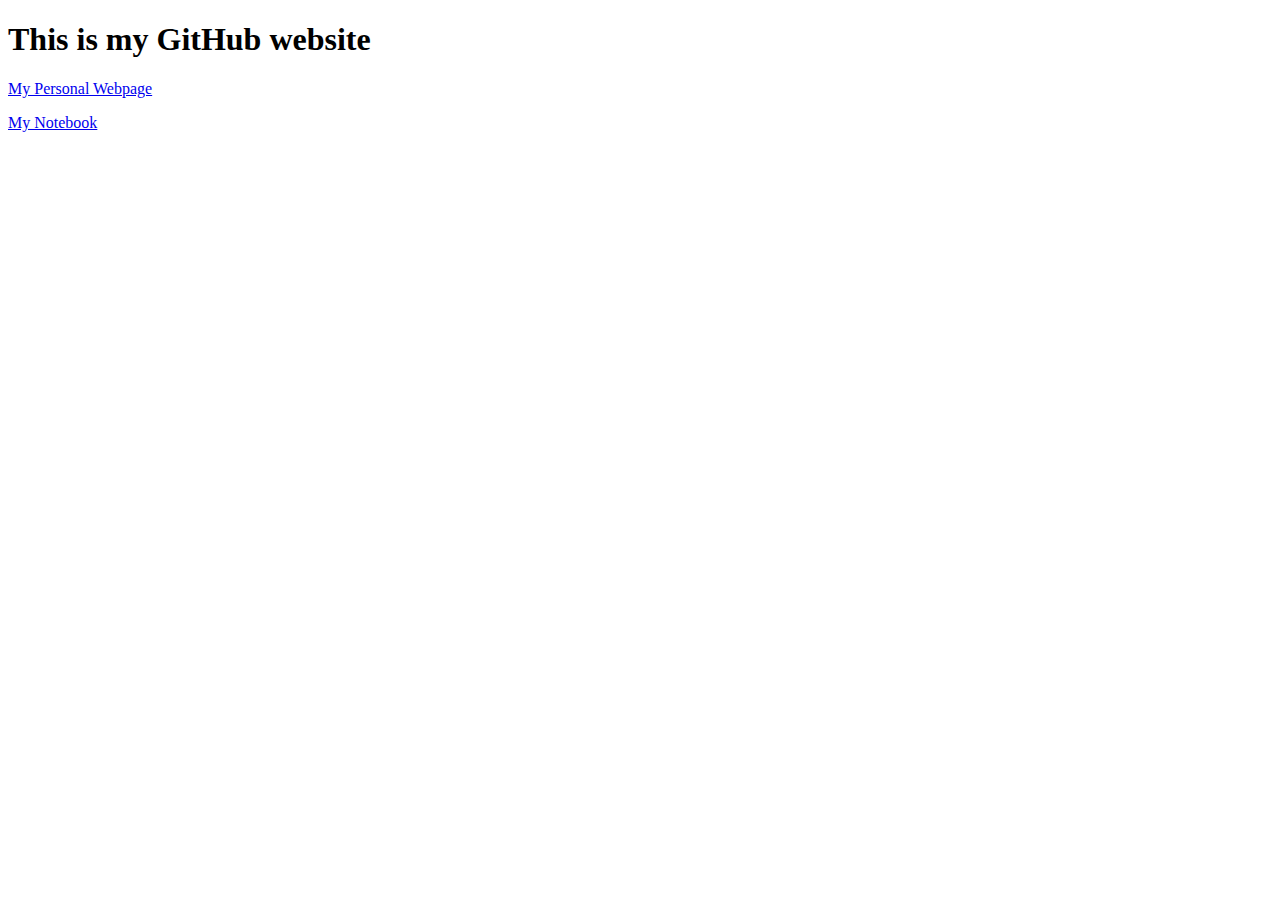
<file: index.html>
<!DOCTYPE html>
<html lang="en">

<head>
    <meta charset="UTF-8">
    <meta http-equiv="X-UA-Compatible" content="IE=edge">
    <meta name="viewport" content="width=device-width, initial-scale=1.0">
    <title>My Site</title>
</head>

<body>
    <h1>This is my GitHub website</h1>
    <p><a href="CSSMySite\index.html">My Personal Webpage</a></p>
    <p>
        <a href="notebook.html">My Notebook</a>
    </p>
</body>

</html>
</file>
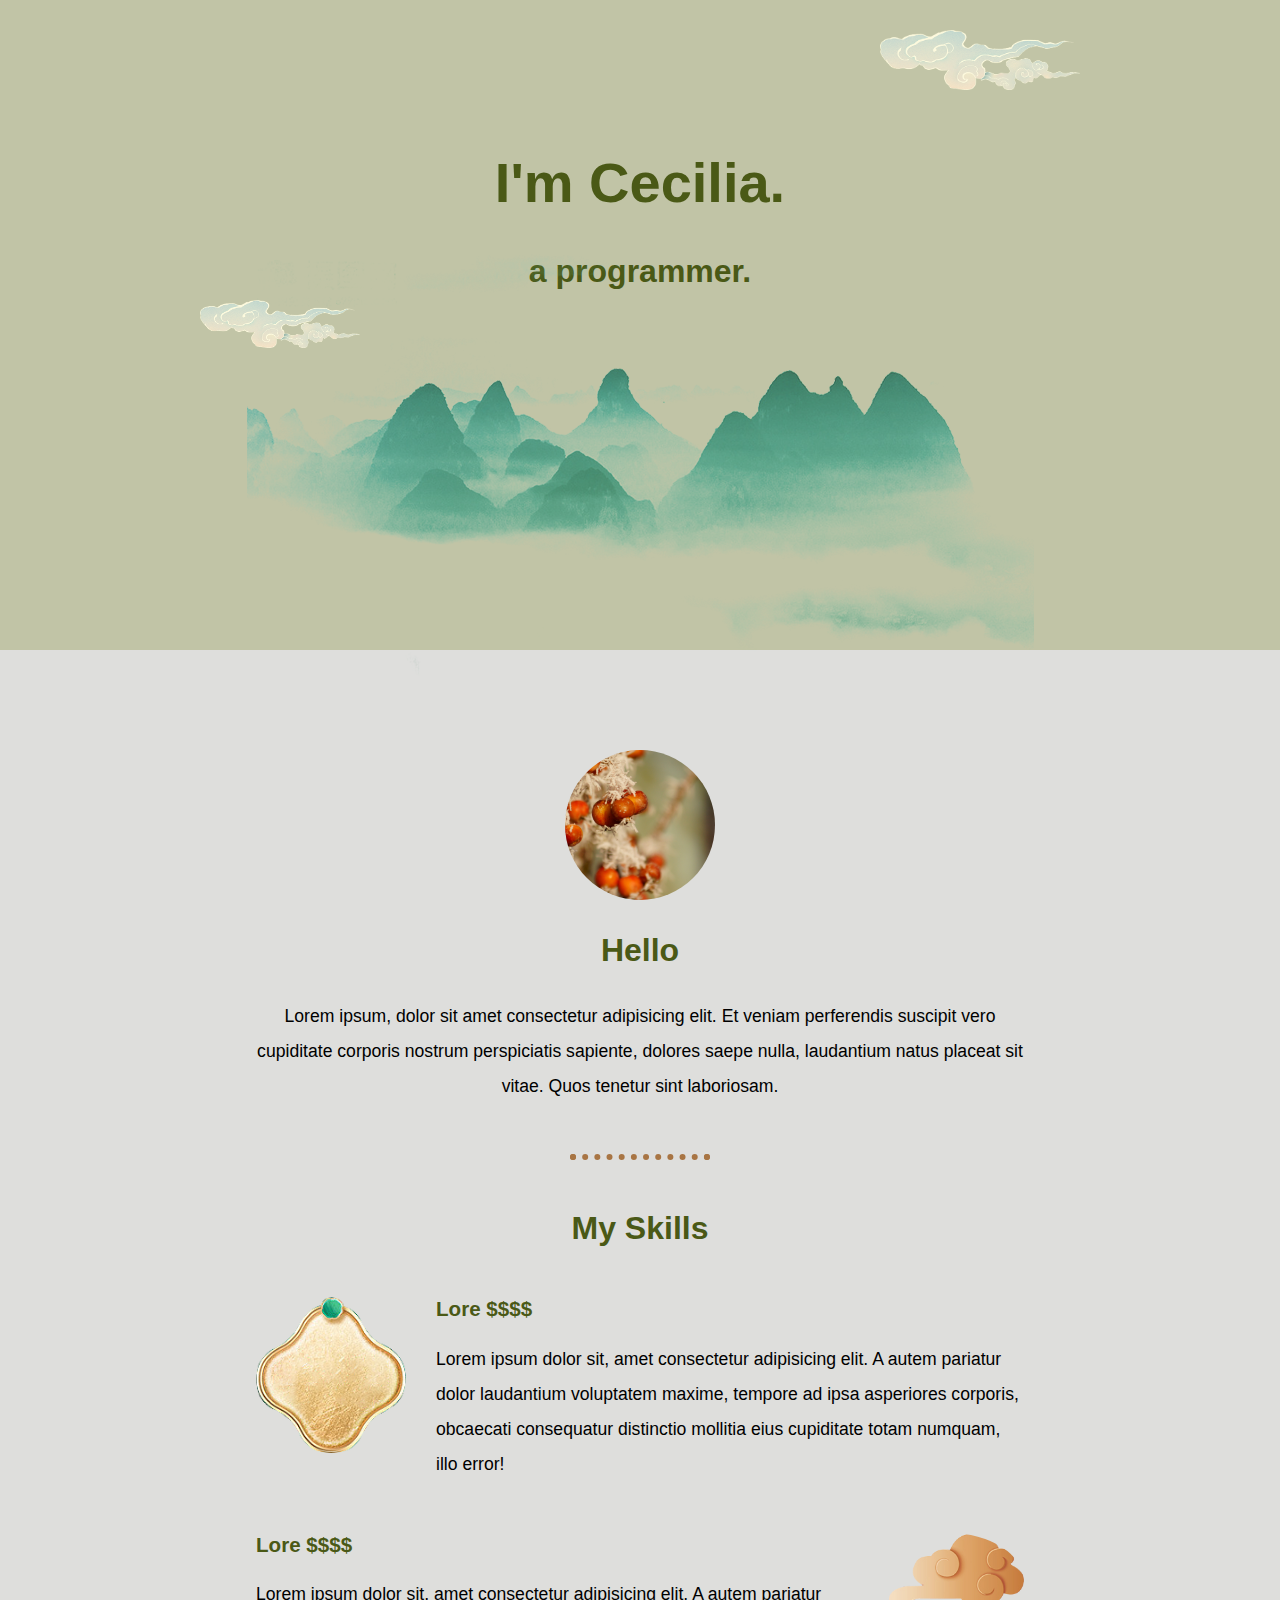
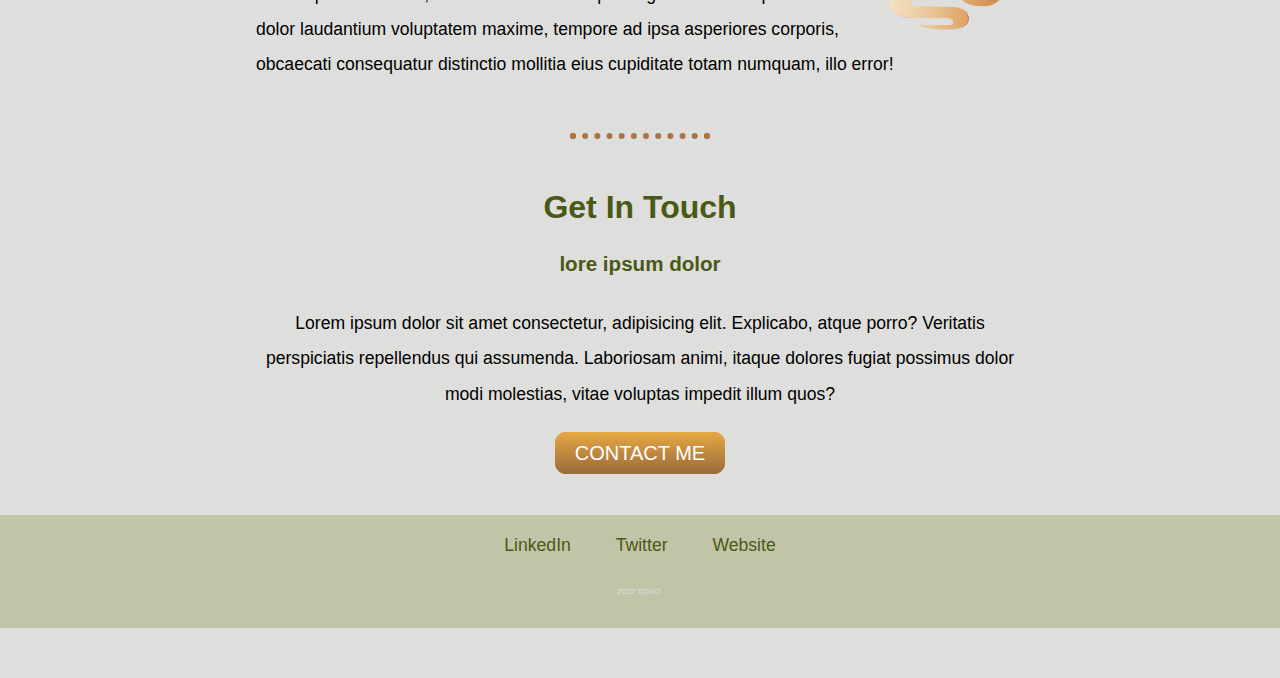
<file: CSSMySite/index.html>
<!DOCTYPE html>
<html lang="en">

<head>
    <meta charset="UTF-8">
    <meta http-equiv="X-UA-Compatible" content="IE=edge">
    <meta name="viewport" content="width=device-width, initial-scale=1.0">
    <title>CICI</title>
    <link rel="stylesheet" href="CSS\styles.css">
    <link rel="icon" href="favicon.ico">
</head>

<body>
    <div class="top">
        <img class="top-cloud" src="images\cloud.png" alt="cloud-img">
        <h1>I'm Cecilia.</h1>
        <h2>a programmer.</h2>
        <img class="botton-cloud" src="images\cloud.png" alt="cloud-img">
        <img class="mountain" src="images\mountain3.png" alt="mountain-img">
    </div>
    <!-- <hr> -->
    <div class="middle">
        <div class="profile">
            <img class="image" src="images\kk.jpg" alt="image">
            <h2>Hello</h2>
            <p class="intro">Lorem ipsum, dolor sit amet consectetur adipisicing elit. Et veniam perferendis suscipit
                vero cupiditate
                corporis nostrum perspiciatis sapiente, dolores saepe nulla, laudantium natus placeat sit vitae. Quos
                tenetur sint laboriosam.</p>
        </div>
        <hr>
        <div class="skills">
            <h2>My Skills</h2>
            <div class="skill-row">
                <img class="skill-image" src="images\item.png" alt="image">
                <h3>Lore $$$$</h3>
                <p>Lorem ipsum dolor sit, amet consectetur adipisicing elit. A autem pariatur dolor laudantium
                    voluptatem maxime, tempore ad ipsa asperiores corporis, obcaecati consequatur distinctio mollitia
                    eius cupiditate totam numquam, illo error!</p>

            </div>
            <div class="skill-row">
                <img class="skill-image2" src="images\cloud4.png" alt="image">
                <h3>Lore $$$$</h3>
                <p>Lorem ipsum dolor sit, amet consectetur adipisicing elit. A autem pariatur dolor laudantium
                    voluptatem maxime, tempore ad ipsa asperiores corporis, obcaecati consequatur distinctio mollitia
                    eius cupiditate totam numquam, illo error!</p>

            </div>
        </div>
        <hr>
        <div class="contact-me">
            <h2>Get In Touch</h2>
            <h3>lore ipsum dolor</h3>
            <p class="intro">Lorem ipsum dolor sit amet consectetur, adipisicing elit. Explicabo, atque porro? Veritatis
                perspiciatis
                repellendus qui assumenda. Laboriosam animi, itaque dolores fugiat possimus dolor modi molestias, vitae
                voluptas impedit illum quos?</p>
            <a class="btn" href="mailto:name@email.com">CONTACT ME</a>
        </div>
    </div>
    <div class="botton">
        <a class="footer-link" href="#">LinkedIn</a>
        <a class="footer-link" href="#">Twitter</a>
        <a class="footer-link" href="#">Website</a>
        <p class="copy-right">2022 XOXO. </p>
    </div>
</body>

</html>
</file>
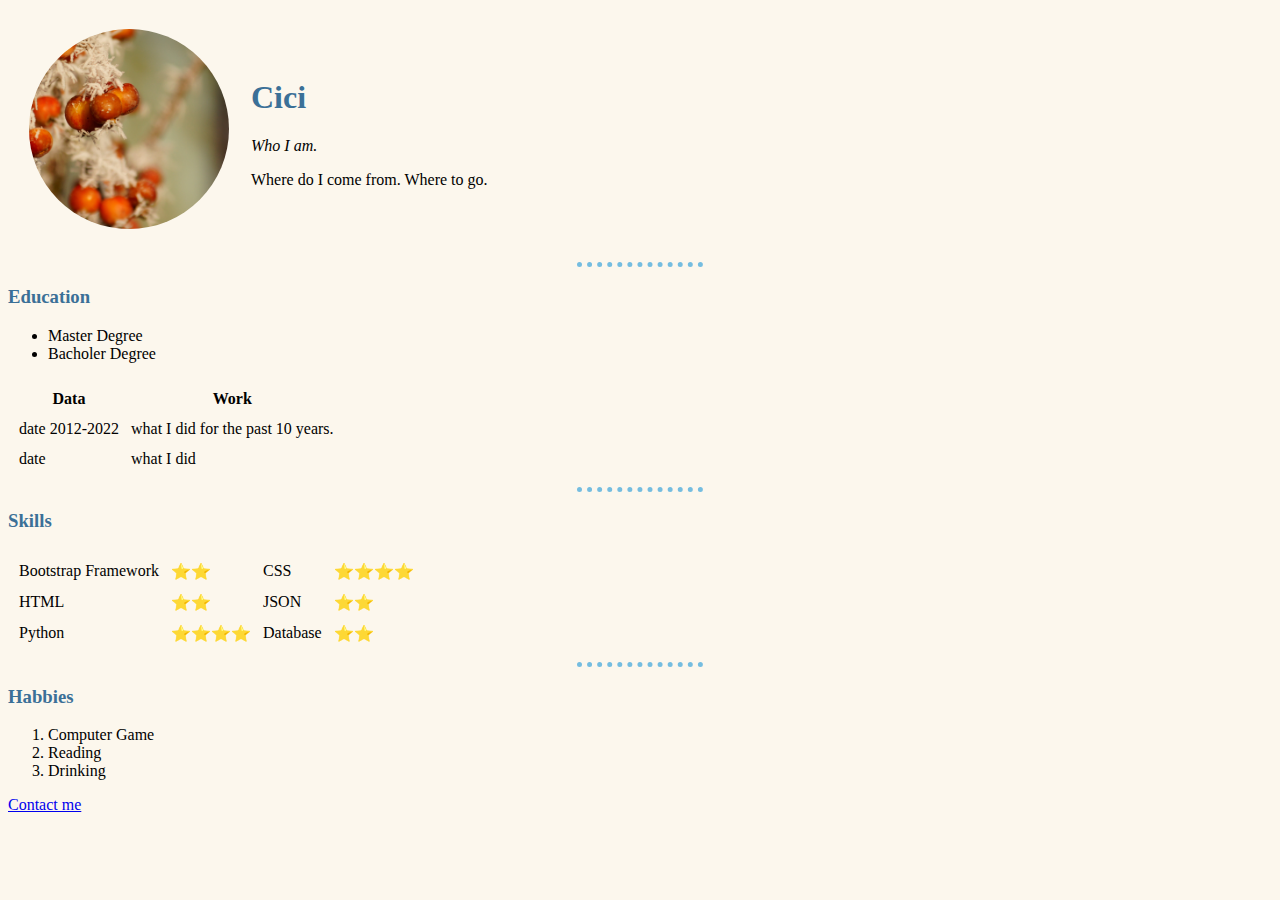
<file: HTMLPersonalSite/index.html>
<!DOCTYPE html>
<html lang="en">

<head>
    <meta charset="UTF-8">
    <meta http-equiv="X-UA-Compatible" content="IE=edge">
    <meta name="viewport" content="width=device-width, initial-scale=1.0">
    <title>Personal Site</title>
    <link rel="stylesheet" href="CSS\styles.css">
</head>

<body>
    <table cellspacing="20">
        <tr>
            <td><img src="./kk.jpg" alt="picture" width="200"></td>
            <td>
                <h1>Cici</h1>
                <p><em>Who I am.</em></p>
                <p>Where do I come from. Where to go.</p>
            </td>
        </tr>
    </table>
    <hr>

    <h3>Education</h3>
    <ul>
        <li>Master Degree</li>
        <li>Bacholer Degree</li>
    </ul>
    <table cellspacing="10">
        <thead>
            <tr>
                <th>Data</th>
                <th>Work</th>
            </tr>
        </thead>
        <tbody>
            <tr>
                <td>date 2012-2022</td>
                <td>what I did for the past 10 years.</td>
            </tr>
            <tr>
                <td>date</td>
                <td>what I did</td>
            </tr>
        </tbody>
    </table>
    <hr>
    <h3>Skills</h3>
    <table cellspacing="10">
        <tr>
            <td>Bootstrap Framework</td>
            <td>⭐⭐</td>
            <td>CSS </td>
            <td>⭐⭐⭐⭐</td>
        </tr>
        <tr>
            <td>HTML</td>
            <td>⭐⭐</td>
            <td>JSON</td>
            <td>⭐⭐</td>
        </tr>
        <tr>
            <td>Python</td>
            <td>⭐⭐⭐⭐</td>
            <td>Database</td>
            <td>⭐⭐</td>
        </tr>
    </table>
    <hr>
    <h3>Habbies</h3>
    <ol>
        <li>Computer Game</li>
        <li>Reading</li>
        <li>Drinking</li>
    </ol>
    <p><a href="./contact.html">Contact me</a></p>
</body>

</html>
</file>
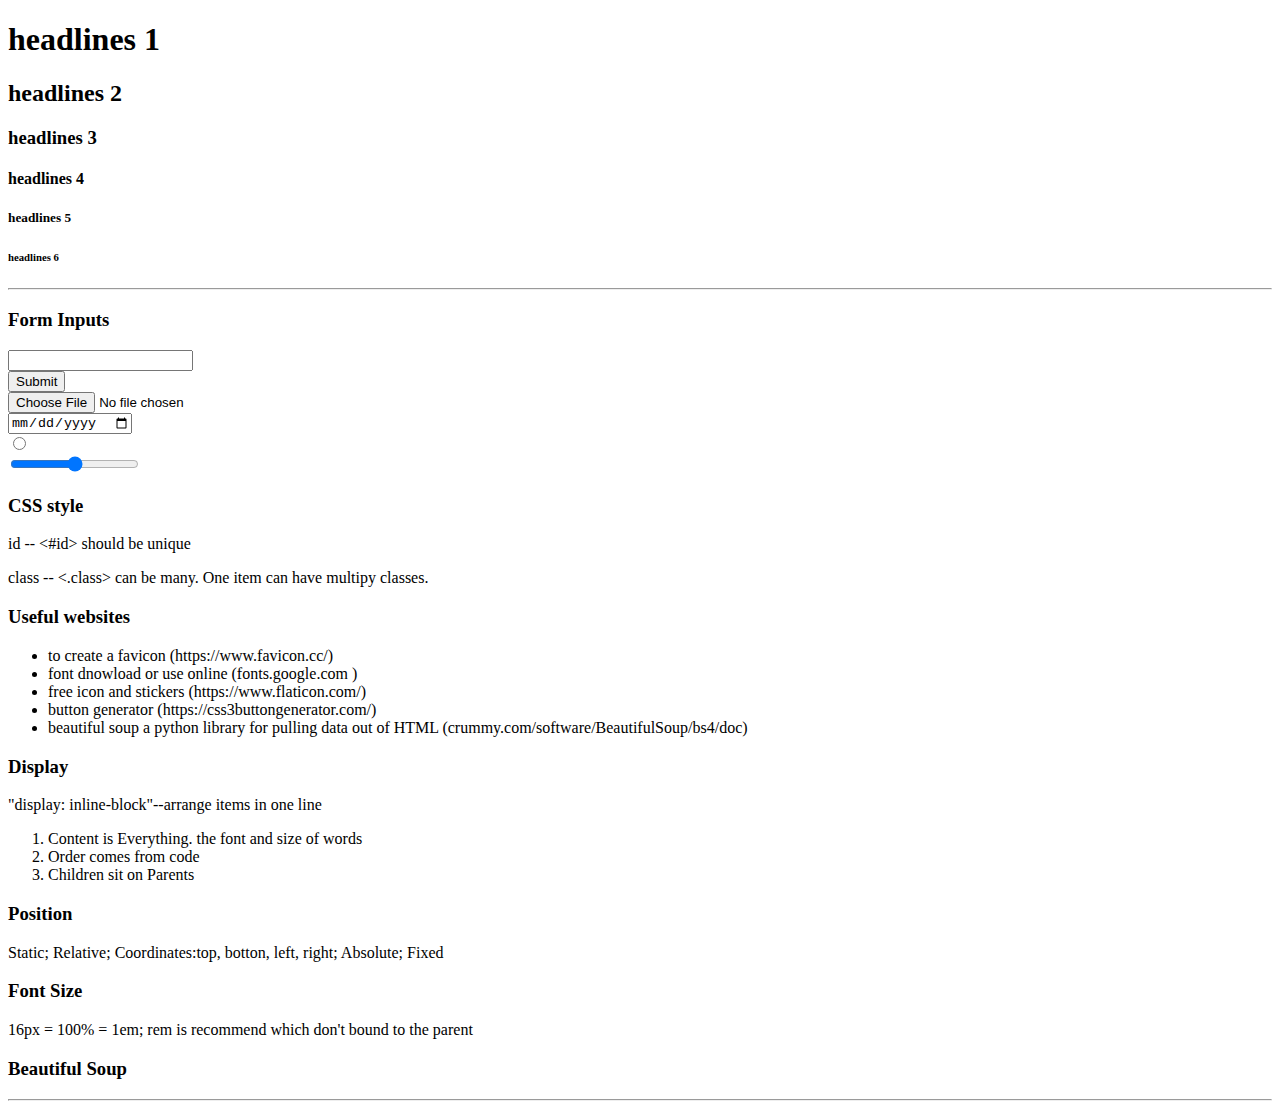
<file: notebook.html>
<!DOCTYPE html>
<html lang="en">

<head>
    <meta charset="UTF-8">
    <meta http-equiv="X-UA-Compatible" content="IE=edge">
    <meta name="viewport" content="width=device-width, initial-scale=1.0">
    <title>Note Book</title>
</head>

<body>
    <h1>headlines 1</h1>
    <h2>headlines 2</h2>
    <h3>headlines 3</h3>
    <h4>headlines 4</h4>
    <h5>headlines 5</h5>
    <h6>headlines 6</h6>

    <hr>
    <h3>Form Inputs</h3>
    <form action="">
        <input type="text"><br>
        <input type="submit"><br>
        <input type="file"><br>
        <input type="date"><br>
        <input type="radio"><br>
        <input type="range">
    </form>

    <h3>CSS style</h3>
    <p>id -- <#id> should be unique</p>
    <p>class -- <.class> can be many. One item can have multipy classes.</p>

    <h3>Useful websites</h3>
    <ul>
        <li>to create a favicon (https://www.favicon.cc/)</li>
        <li>font dnowload or use online (fonts.google.com )</li>
        <li>free icon and stickers (https://www.flaticon.com/)</li>
        <li>button generator (https://css3buttongenerator.com/)</li>
        <li>beautiful soup a python library for pulling data out of HTML (crummy.com/software/BeautifulSoup/bs4/doc)
        </li>
    </ul>


    <h3>Display</h3>
    <p>"display: inline-block"--arrange items in one line</p>
    <ol>
        <li>Content is Everything. the font and size of words</li>
        <li>Order comes from code </li>
        <li>Children sit on Parents</li>
    </ol>

    <h3>Position</h3>
    <p>Static; Relative; Coordinates:top, botton, left, right; Absolute; Fixed</p>

    <h3>Font Size</h3>
    <p>16px = 100% = 1em; rem is recommend which don't bound to the parent </p>

    <h3>Beautiful Soup</h3>

</body>
<hr>

</html>
</file>
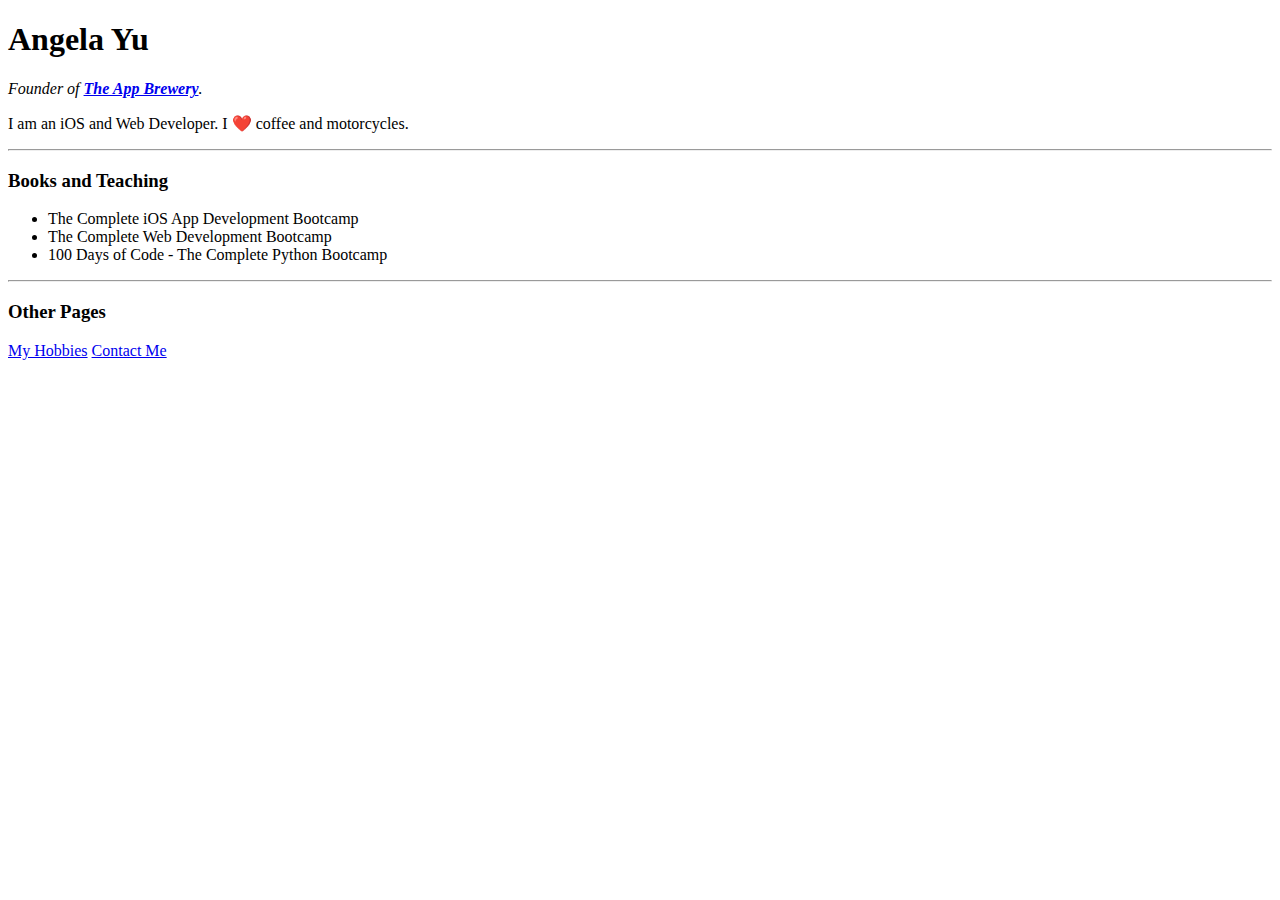
<file: Bs4/website.html>
<!DOCTYPE html>
<html>

<head>
    <meta charset="utf-8">
    <title>Angela's Personal Site</title>
</head>

<body>
    <h1 id="name">Angela Yu</h1>
    <p><em>Founder of <strong><a href="https://www.appbrewery.co/">The App Brewery</a></strong>.</em></p>
    <p>I am an iOS and Web Developer. I ❤️ coffee and motorcycles.</p>
    <hr>
    <h3 class="heading">Books and Teaching</h3>
    <ul>
        <li>The Complete iOS App Development Bootcamp</li>
        <li>The Complete Web Development Bootcamp</li>
        <li>100 Days of Code - The Complete Python Bootcamp</li>
    </ul>
    <hr>
    <h3 class="heading">Other Pages</h3>
    <a href="https://angelabauer.github.io/cv/hobbies.html">My Hobbies</a>
    <a href="https://angelabauer.github.io/cv/contact-me.html">Contact Me</a>
</body>

</html>
</file>
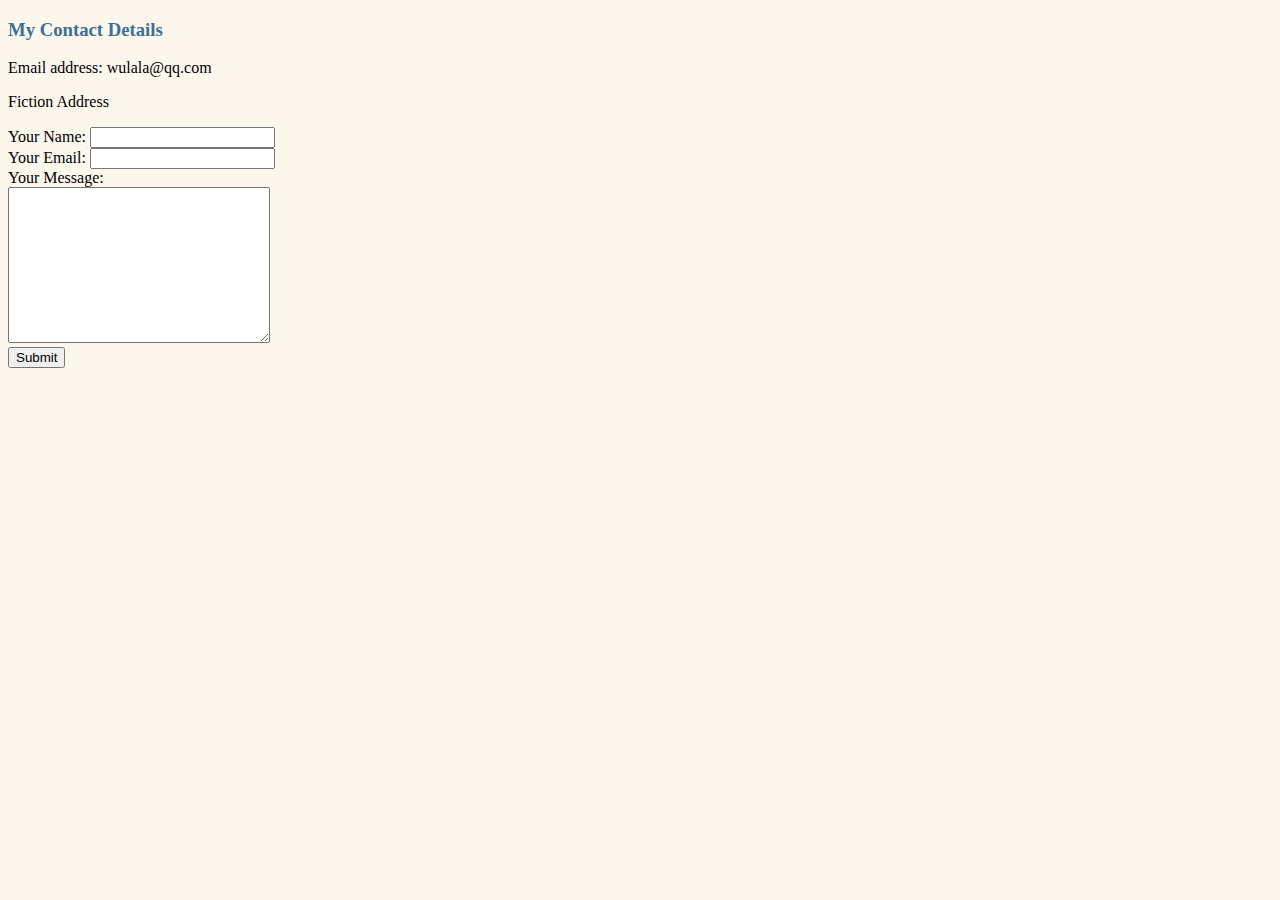
<file: HTMLPersonalSite/contact.html>
<!DOCTYPE html>
<html lang="en">

<head>
    <meta charset="UTF-8">
    <meta http-equiv="X-UA-Compatible" content="IE=edge">
    <meta name="viewport" content="width=device-width, initial-scale=1.0">
    <title>Contact Me</title>
    <link rel="stylesheet" href="CSS\styles.css">
</head>

<body>
    <h3>My Contact Details</h3>
    <p>Email address: wulala@qq.com</p>
    <p>Fiction Address</p>

    <form action="mailto:1498744480@qq.com" method="post" enctype="text/plain">
        <label for="">Your Name:</label>
        <input type="text" name="yourName" value=""><br>
        <label for="">Your Email:</label>
        <input type="email" name="yourEmail" id=""><br>
        <label for="">Your Message:</label><br>
        <textarea name="yourMessage" id="" cols="30" rows="10"></textarea><br>
        <input type="submit" name="">
    </form>
</body>

</html>
</file>
